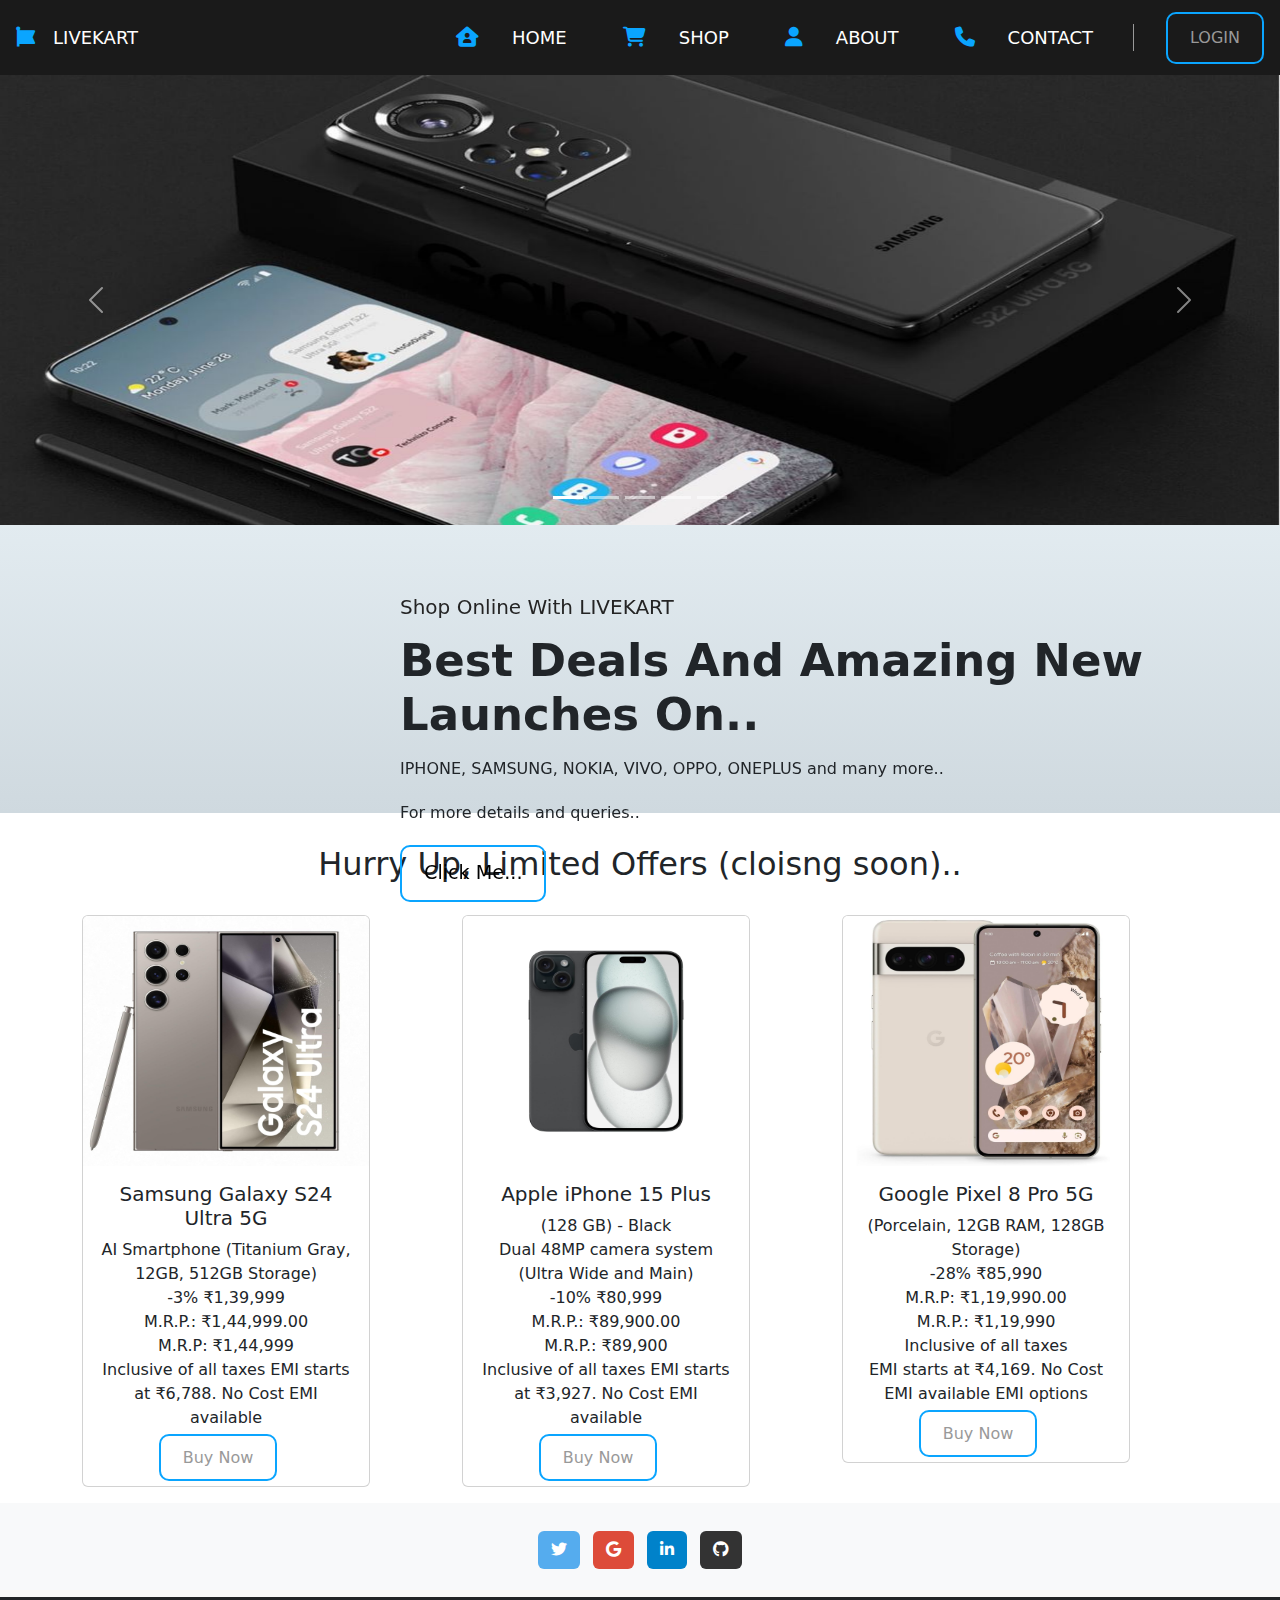
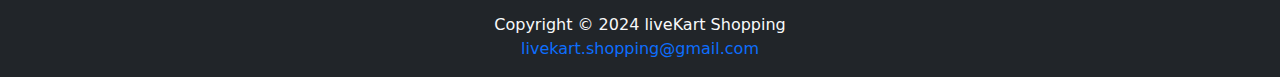
<file: index.html>
<!DOCTYPE html>
<html>

<head>
    <title></title>
    <link rel="stylesheet" href="https://cdnjs.cloudflare.com/ajax/libs/font-awesome/6.4.0/css/all.min.css" />
    <link rel="stylesheet" type="text/css" href="../css/index.css">
    <link href="https://fonts.googleapis.com/css?family=Josefin+Sans&display=swap" rel="stylesheet">
    <link rel="stylesheet" href="https://cdn.jsdelivr.net/npm/bootstrap-icons@1.10.5/font/bootstrap-icons.css">
    <link href="https://cdn.jsdelivr.net/npm/bootstrap@5.3.3/dist/css/bootstrap.min.css" rel="stylesheet"
        integrity="sha384-QWTKZyjpPEjISv5WaRU9OFeRpok6YctnYmDr5pNlyT2bRjXh0JMhjY6hW+ALEwIH" crossorigin="anonymous">
    <script src="https://cdn.jsdelivr.net/npm/@popperjs/core@2.11.8/dist/umd/popper.min.js"
        integrity="sha384-I7E8VVD/ismYTF4hNIPjVp/Zjvgyol6VFvRkX/vR+Vc4jQkC+hVqc2pM8ODewa9r"
        crossorigin="anonymous"></script>
    <script src="https://cdn.jsdelivr.net/npm/bootstrap@5.3.3/dist/js/bootstrap.min.js"
        integrity="sha384-0pUGZvbkm6XF6gxjEnlmuGrJXVbNuzT9qBBavbLwCsOGabYfZo0T0to5eqruptLy"
        crossorigin="anonymous"></script>

</head>

<body>
    <nav class="navbar">
        <div class="logo">
            <i class="fa-solid fa-font-awesome"></i>
            <a href="index.html">LIVEKART</a>
        </div>
        <div class="menu">
            <div class="menu-links">
                <div class="logo">
                    <i class="fa-solid fa-house-user"></i>
                    <a href="#">HOME</a>
                </div>
                <div class="logo">
                    <i class="fa-solid fa-cart-shopping"></i>
                    <a href="#">SHOP</a>
                </div>
                <div class="logo">
                    <i class="fa-solid fa-user"></i>
                    <a href="About.html">ABOUT</a>
                </div>
                <div class="logo">
                    <i class="fa-solid fa-phone"></i>
                    <a href="Contact.html">CONTACT</a>
                </div>
            </div>
            <button class="log-in">LOGIN</button>
        </div>
        <div class="menu-btn">
            <i class="fa-solid fa-bars"></i>
        </div>
    </nav>
    <div class="container-fluid mt- px-0">
        <div id="carouselExampleIndicators" class="carousel slide" data-bs-ride="carousel">
            <div class="carousel-indicators">
                <button type="button" data-bs-target="#carouselExampleIndicators" data-bs-slide-to="0" class="active"
                    aria-current="true" aria-label="Slide 1"></button>
                <button type="button" data-bs-target="#carouselExampleIndicators" data-bs-slide-to="1"
                    aria-label="Slide 2"></button>
                <button type="button" data-bs-target="#carouselExampleIndicators" data-bs-slide-to="2"
                    aria-label="Slide 3"></button>
                <button type="button" data-bs-target="#carouselExampleIndicators" data-bs-slide-to="3"
                    aria-label="Slide 4"></button>
                <button type="button" data-bs-target="#carouselExampleIndicators" data-bs-slide-to="4"
                    aria-label="Slide 5"></button>
            </div>
            <div class="carousel-inner">
                <div class="carousel-item active">
                    <img src="../img/slider1.webp" width="1900" height="450" class="d-block w-100" alt="...">
                </div>
                <div class="carousel-item">
                    <img src="../img/slider2.jpeg" class="d-block w-100" width="1900" height="450" alt="...">
                </div>
                <div class="carousel-item">
                    <img src="../img/slider3.jpg" width="1900" height="450" class="d-block w-100" alt="...">
                </div>
                <div class="carousel-item">
                    <img src="../img/slider4.jpg" width="1900" height="450" class="d-block w-100" alt="...">
                </div>
                <div class="carousel-item">
                    <img src="../img/slider5.jpg" width="1900" height="450" class="d-block w-100" alt="...">
                </div>
            </div>
            <button class="carousel-control-prev" type="button" data-bs-target="#carouselExampleIndicators"
                data-bs-slide="prev">
                <span class="carousel-control-prev-icon" aria-hidden="true"></span>
                <span class="visually-hidden">Previous</span>
            </button>
            <button class="carousel-control-next" type="button" data-bs-target="#carouselExampleIndicators"
                data-bs-slide="next">
                <span class="carousel-control-next-icon" aria-hidden="true"></span>
                <span class="visually-hidden">Next</span>
            </button>
        </div>
    </div>
    <div class="content">
        <section class="left-sec">
            <h2> Shop Online with LIVEKART</h2>
            <h1>Best Deals and Amazing New launches On.. </h1>
            <p> IPHONE, SAMSUNG, NOKIA, VIVO, OPPO, ONEPLUS and many more..</p>
            <p> For more details and queries..</p>
            <button class="log-in">
                <a href="Contact.html" target="_blank">Click Me...</a>
            </button>
        </section>
    </div>
    <div class="container my-3 text-center">
        <H2 class="text-center my-3 py-3">Hurry Up, Limited Offers (cloisng soon)..</H2>
        <div class="row">
            <div class="col-md-4">
                <div class="card" style="width: 18rem;">
                    <img src="../img/card2.jpg" width="500" height="250" class="card-img-top" alt="...">
                    <div class="card-body">
                        <h5 class="card-title">Samsung Galaxy S24 Ultra 5G</h5>
                        <p class="card-text">
                            AI Smartphone (Titanium Gray, 12GB, 512GB Storage)
                            <br>
                            -3% ₹1,39,999 <br>
                            M.R.P.: ₹1,44,999.00<br>
                            M.R.P: ₹1,44,999 <br>
                            Inclusive of all taxes
                            EMI starts at ₹6,788. No Cost EMI available
                        </p>
                        <a href="#" class="log-in">Buy Now</a>
                    </div>
                </div>
            </div>

            <div class="col-md-4">
                <div class="card" style="width: 18rem;">
                    <img src="../img/Card1.jpg" width="500" height="250" class="card-img-top" alt="...">
                    <div class="card-body">
                        <h5 class="card-title">Apple iPhone 15 Plus</h5>
                        <p class="card-text">
                            (128 GB) - Black <br>
                            Dual 48MP camera system (Ultra Wide and Main) <br>
                            -10% ₹80,999<br>
                            M.R.P.: ₹89,900.00 <br>
                            M.R.P.: ₹89,900 <br>
                            Inclusive of all taxes
                            EMI starts at ₹3,927. No Cost EMI available
                        </p>
                        <a href="#" class="log-in">Buy Now</a>
                    </div>
                </div>
            </div>

            <div class="col-md-4">
                <div class="card" style="width: 18rem;">
                    <img src="../img/card3.jpg" width="500" height="250" class="card-img-top" alt="...">
                    <div class="card-body">
                        <h5 class="card-title">Google Pixel 8 Pro 5G</h5>
                        <p class="card-text">
                            (Porcelain, 12GB RAM, 128GB Storage)<br>
                            -28% ₹85,990 <br>
                            M.R.P: ₹1,19,990.00 <br>
                            M.R.P.: ₹1,19,990 <br>
                            Inclusive of all taxes <br>
                            EMI starts at ₹4,169. No Cost EMI available EMI options </p>
                        <a href="#" class="log-in">Buy Now</a>
                    </div>
                </div>
            </div>
        </div>
    </div>
    <div>
        <footer class="bg-body-tertiary text-center">
            <!-- Grid container -->
            <div class="container p-4 pb-0">
                <!-- Section: Social media -->
                <section class="mb-4">
                    <!-- Twitter -->
                    <a data-mdb-ripple-init class="btn text-white btn-floating m-1" style="background-color: #55acee;"
                        href="#!" role="button"><i class="fab fa-twitter"></i></a>

                    <!-- Google -->
                    <a data-mdb-ripple-init class="btn text-white btn-floating m-1" style="background-color: #dd4b39;"
                        href="#!" role="button"><i class="fab fa-google"></i></a>

                    <!-- Linkedin -->
                    <a data-mdb-ripple-init class="btn text-white btn-floating m-1" style="background-color: #0082ca;"
                        href="#!" role="button"><i class="fab fa-linkedin-in"></i></a>
                    <!-- Github -->
                    <a data-mdb-ripple-init class="btn text-white btn-floating m-1" style="background-color: #333333;"
                        href="#!" role="button"><i class="fab fa-github"></i></a>
                </section>
            </div>
            <div class="text-center p-3 bg-dark text-light">
                Copyright © 2024 liveKart Shopping <br>
                <a class="text-body-scondary" href="#">livekart.shopping@gmail.com</a>
            </div>
        </footer>

    </div>
</body>

</html>
</file>
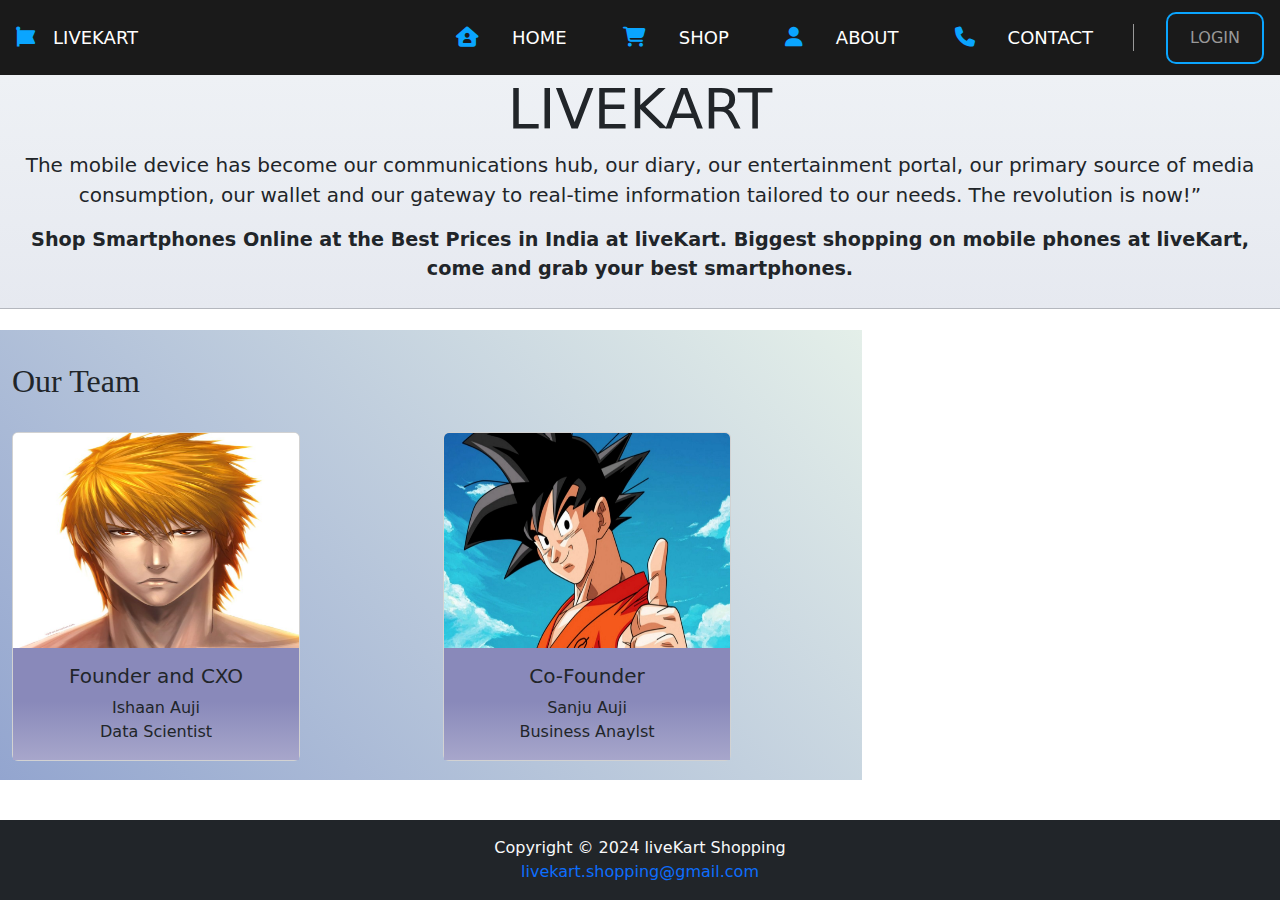
<file: About.html>
<!DOCTYPE html>
<html lang="en">

<head>
    <meta charset="UTF-8">
    <meta name="viewport" content="width=device-width, initial-scale=1.0">
    <link rel="stylesheet" href="../css/about.css">
    <link rel="stylesheet" href="https://cdnjs.cloudflare.com/ajax/libs/font-awesome/6.4.0/css/all.min.css" />
    <link rel="stylesheet" href="https://cdn.jsdelivr.net/npm/bootstrap-icons@1.10.5/font/bootstrap-icons.css">
    <link href="https://cdn.jsdelivr.net/npm/bootstrap@5.3.3/dist/css/bootstrap.min.css" rel="stylesheet"
        integrity="sha384-QWTKZyjpPEjISv5WaRU9OFeRpok6YctnYmDr5pNlyT2bRjXh0JMhjY6hW+ALEwIH" crossorigin="anonymous">
    <title>About</title>
</head>

<body>
    <nav class="navbar">
        <div class="logo">
            <i class="fa-solid fa-font-awesome"></i>
            <a href="index.html">LIVEKART</a>
        </div>
        <div class="menu">
            <div class="menu-links">
                <div class="logo">
                    <i class="fa-solid fa-house-user"></i>
                    <a href="./index.html">HOME</a>
                </div>
                <div class="logo">
                    <i class="fa-solid fa-cart-shopping"></i>
                    <a href="#">SHOP</a>
                </div>
                <div class="logo">
                    <i class="fa-solid fa-user"></i>
                    <a href="#">ABOUT</a>
                </div>
                <div class="logo">
                    <i class="fa-solid fa-phone"></i>
                    <a href="Contact.html">CONTACT</a>
                </div>
            </div>
            <button class="log-in">LOGIN</button>
        </div>
        <div class="menu-btn">
            <i class="fa-solid fa-bars"></i>
        </div>
    </nav>
    <div class="content">
        <div class="jumbotron">
            <h1 class="display-4 text-center">LIVEKART</h1>
            <p class="lead text-center">The mobile device has become our communications hub, our diary, our
                entertainment portal, our primary source of media consumption, our wallet and our gateway to real-time
                information tailored to our needs. The revolution is now!”
            <p class="text-center" id="tag-p2">
                Shop Smartphones Online at the Best Prices in India at liveKart. Biggest shopping on mobile phones at
                liveKart, come and grab your best smartphones.
            </p>
            <hr class="my-4">
        </div>
    </div>
    <div class="container my-1 text-center" id="content2">
        <H2 class=" my-3 py-3">Our Team</H2>
        <div class="row">
            <div class="col-md-6">
                <div class="card" style="width: 18rem;">
                    <img src="../img/founder.jpg" width="500" height="215" class="card-img-top" alt="...">
                    <div class="card-body">
                        <h5 class="card-title">Founder and CXO</h5>
                        <p class="card-text">
                            Ishaan Auji <br>
                            Data Scientist
                        </p>
                    </div>
                </div>
            </div>

            <div class="col-md-3">
                <div class="card" style="width: 18rem;">
                    <img src="../img/son-goku.jpg" width="500" height="215" class="card-img-top" alt="...">
                    <div class="card-body">
                        <h5 class="card-title">Co-Founder</h5>
                        <p class="card-text">
                            Sanju Auji <br>
                            Business Anaylst
                        </p>
                    </div>
                </div>
            </div>
        </div>
    </div>
    <div class="mapouter">
        <div class="gmap_canvas"><iframe width="820" height="420" id="gmap_canvas"
                src="https://maps.google.com/maps?q=Vashi+Navi+Mumbai&t=&z=13&ie=UTF8&iwloc=&output=embed"
                frameborder="0" scrolling="no" marginheight="0" marginwidth="0"></iframe>
        </div>
    </div>
    <footer>
        <div class="text-center p-3 bg-dark text-light">
            Copyright © 2024 liveKart Shopping <br>
            <a class="text-body-scondary" href="#">livekart.shopping@gmail.com</a>
        </div>
    </footer>
</body>

</html>
</file>
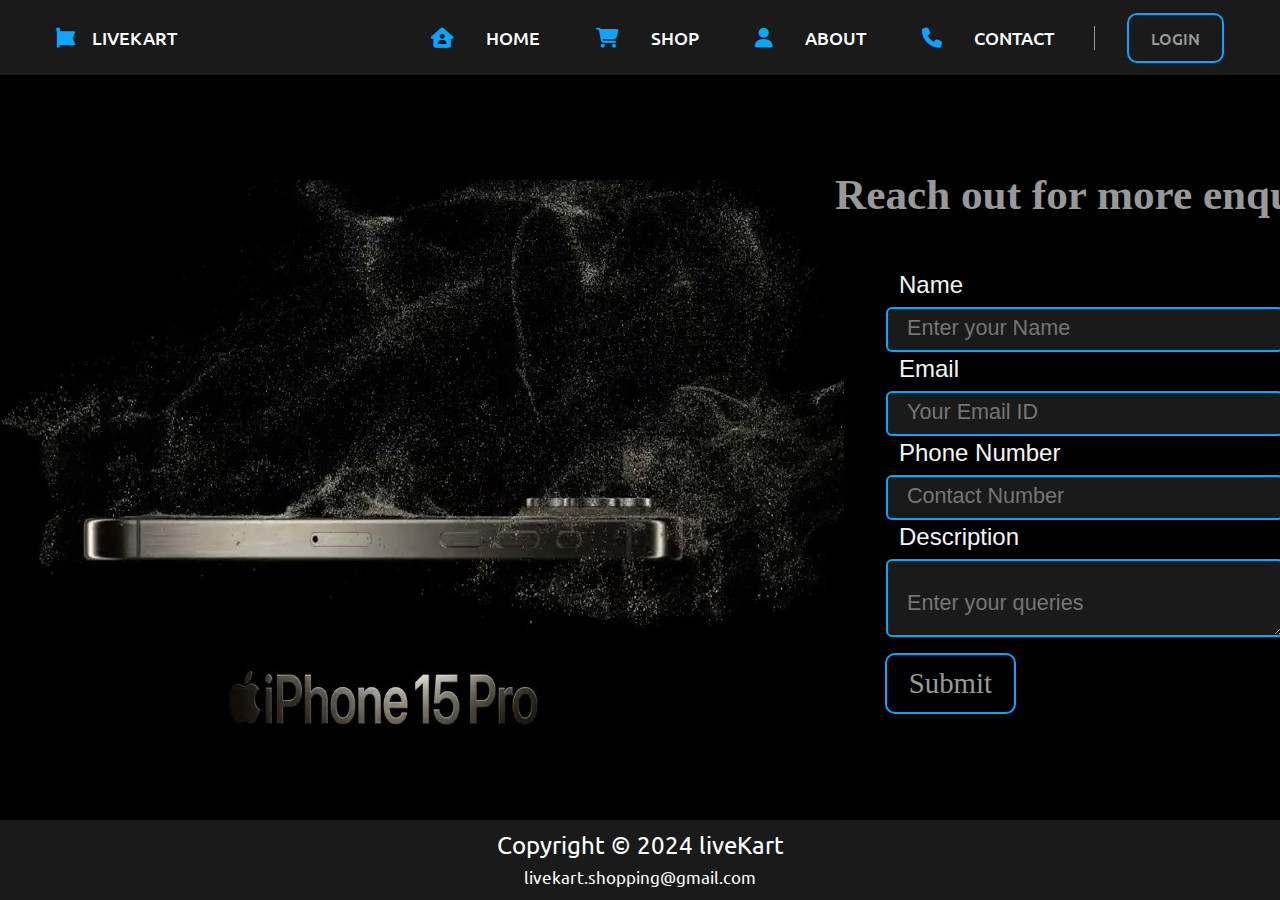
<file: Contact.html>
<!DOCTYPE html>
<html lang="en">

<head>
    <meta charset="UTF-8">
    <meta name="viewport" content="width=device-width, initial-scale=1.0">
    <link rel="stylesheet" href="../css/contact.css">
    <title>Contact</title>
    <link rel="stylesheet" href="https://cdnjs.cloudflare.com/ajax/libs/font-awesome/6.4.0/css/all.min.css" />
</head>

<body>
    <div class="container">
        <nav class="navbar">
            <div class="logo">
                <i class="fa-solid fa-font-awesome"></i>
                <a href="index.html">LIVEKART</a>
            </div>
            <div class="menu">
                <div class="menu-links">
                    <div class="logo">
                        <i class="fa-solid fa-house-user"></i>
                        <a href="index.html">HOME</a>
                    </div>
                    <div class="logo">
                        <i class="fa-solid fa-cart-shopping"></i>
                        <a href="#">SHOP</a>
                    </div>
                    <div class="logo">
                        <i class="fa-solid fa-user"></i>
                        <a href="../HTML/About.html">ABOUT</a>
                    </div>
                    <div class="logo">
                        <i class="fa-solid fa-phone"></i>
                        <a href="Contact.html">CONTACT</a>
                    </div>
                </div>
                <button class="log-in">LOGIN</button>
            </div>
            <div class="menu-btn">
                <i class="fa-solid fa-bars"></i>
            </div>
        </nav>
        <div class="img">
            <img src="../img/con.jpg" alt="image">
            <form>
                <div class="h2">
                    <h2>Reach out for more enquiry</h2>
                </div>
                <div class="main-content">
                    <div class="input-field">
                        <label for="name">Name</label>
                        <input type="text" name="name" placeholder="Enter your Name" required>
                    </div>
                    <div class="input-field">
                        <label for="name">Email</label>
                        <input type="email" name="email" placeholder="Your Email ID" required>
                    </div>
                    <div class="input-field">
                        <label for="name">Phone Number</label>
                        <input type="number" name="phone" placeholder="Contact Number" required>
                    </div>
                    <div class="input-field">
                        <label for="name">Description</label>
                        <textarea id="description" name="description" maxlength="1000"
                            placeholder="Enter your queries"></textarea>
                    </div>
                    <div class="btn-btn">
                        <button type="submit" class="log-in">Submit</button>
                    </div>
                </div>
            </form>
        </div>
    </div>
    <div class="footer">
        <p>Copyright © 2024 liveKart</p>
        <a class="text-body" href="#">livekart.shopping@gmail.com</a>
    </div>
</body>

</html>
</file>
<file: css/index.css>
@import url("https://fonts.googleapis.com/css2?family=Ubuntu:wght@400;500;700&display=swap");
*,
*::before,
*::after {
  box-sizing: border-box;
}

body {
  margin: 0;
  padding: 0;
  background-color: #010101;
}

a {
  text-decoration: none !important;
}

.log-in{
  margin-right: 1rem;
}
button {
  border: 0;
  outline: none;
  font-family: inherit;
  font-size: inherit;
  cursor: pointer;

}

.navbar {
  height: 75px;
  background-color: hsl(0, 0%, 10%);
  padding: 20px 40px;
  display: flex;
  justify-content: space-between;
  align-items: center;
}

.navbar .logo i {
  margin-left: 1rem;
  color: #0aa5ff;
  font-size: 20px;
}

.navbar .logo a {
  font-size: 18px;
  font-weight: 500;
  color: white;
  margin-left: 12px;
}

.menu {
  display: flex;
  align-items: center;
  gap: 32px;
}

.menu-links {
  display: flex;
  gap: 24px;
  border-right: 1px solid #999999;
  padding-inline: 24px;
}

.menu-links a {
  font-weight: 500;
  color: #999999;
  padding: 8px 16px;
}

.menu-links a:hover {
  color: white;
}

.log-in {
  font-weight: 500;
  padding: 12px 22px;
  background-color: transparent;
  color: #999999;
  border-radius: 10px;
  border: 2px solid #0aa5ff;
  transition: 0.2s;
}

.log-in:hover {
  background-color: #0aa5ff;
  color: white;
}

.menu-btn {
  font-size: 32px;
  color: white;
  display: none;
  cursor: pointer;
}

@media (max-width: 53rem) {
  .menu {
    display: none;
  }

  .menu-btn {
    display: block;
  }
}

.content{
  background-image: linear-gradient(to top, #cfd9df 0%, #e2ebf0 100%);
  border-radius: 12px solid white;
  width: 100%;
  height: 18rem;
}
.left-sec {
  padding-left: 1rem;
  margin-bottom: 5rem;
  position: absolute;
  left: 30%;
  top: 55%;
}

.left-sec>h2 {
  font-size: 20px;
  text-transform: capitalize;
  font-weight: lighter;
  color: #242424;
  margin-top: 100px;
}

.left-sec h1 {
  font-size: 45px;
  text-transform: capitalize;
  font-weight: 700;
  margin: 15px 0;
}

.left-sec p {
  margin-bottom: 20px;
}
.left-sec>:nth-child(5)>a{
  color:black;
  font: 700;
  font-size: larger;
}
</file>
<file: css/about.css>
@import url("https://fonts.googleapis.com/css2?family=Ubuntu:wght@400;500;700&display=swap");
*,
*::before,
*::after {
  box-sizing: border-box;
}

body {
  margin: 0;
  padding: 0;
  background-color: #010101;
}

a {
  text-decoration: none !important;
}

.log-in{
  margin-right: 1rem;
}
button {
  border: 0;
  outline: none;
  font-family: inherit;
  font-size: inherit;
  cursor: pointer;

}

.navbar {
  height: 75px;
  background-color: hsl(0, 0%, 10%);
  padding: 20px 40px;
  display: flex;
  justify-content: space-between;
  align-items: center;
}

.navbar .logo i {
  margin-left: 1rem;
  color: #0aa5ff;
  font-size: 20px;
}

.navbar .logo a {
  font-size: 18px;
  font-weight: 500;
  color: white;
  margin-left: 12px;
}

.menu {
  display: flex;
  align-items: center;
  gap: 32px;
}

.menu-links {
  display: flex;
  gap: 24px;
  border-right: 1px solid #999999;
  padding-inline: 24px;
}

.menu-links a {
  font-weight: 500;
  color: #999999;
  padding: 8px 16px;
}

.menu-links a:hover {
  color: white;
}

.log-in {
  font-weight: 500;
  padding: 12px 22px;
  background-color: transparent;
  color: #999999;
  border-radius: 10px;
  border: 2px solid #0aa5ff;
  transition: 0.2s;
}

.log-in:hover {
  background-color: #0aa5ff;
  color: white;
}

.menu-btn {
  font-size: 32px;
  color: white;
  display: none;
  cursor: pointer;
}

@media (max-width: 53rem) {
  .menu {
    display: none;
  }

  .menu-btn {
    display: block;
  }
}

footer{
    position: fixed;
    bottom: 0;    
    width: 100%;
}
.mapouter {
    position: relative;
    text-align: right;
}
#content2{
    position: absolute;
    top: 36.2%;
    background-image: linear-gradient(45deg, #93a5cf 0%, #e4efe9 100%);
    width: 862px;
    height: 450px;
}
.content{
    background-image: linear-gradient(to top, #e6e9f0 0%, #eef1f5 100%);
}
.card-body{
    background-image: linear-gradient(to top, #a7a6cb 0%, #8989ba 52%, #8989ba 100%);
    font-weight: 500;
}
h2{
    text-align: justify;
    font-family: 'Times New Roman', Times, serif;
}
#tag-p2{
    font-size: larger;
    font-weight: 700;
    color: linear-gradient(to right, #434343 0%, black 100%);
}
h1{
    font-weight: 700;
    color: linear-gradient(-20deg, #2b5876 0%, #4e4376 100%);
}
</file>
<file: css/contact.css>
@import url("https://fonts.googleapis.com/css2?family=Ubuntu:wght@400;500;700&display=swap");

/* navbar */
*,
*::before,
*::after {
  box-sizing: border-box;
}

body {
  margin: 0;
  padding: 0;
  background-color: #010101;
  font-family: "Ubuntu", sans-serif;
}

a {
  text-decoration: none !important;
}

.log-in{
  margin-right: 1rem;
}
button {
  border: 0;
  outline: none;
  font-family: inherit;
  font-size: inherit;
  cursor: pointer;

}

.navbar {
  height: 75px;
  background-color: hsl(0, 0%, 10%);
  padding: 20px 40px;
  display: flex;
  justify-content: space-between;
  align-items: center;
}

.navbar .logo i {
  margin-left: 1rem;
  color: #0aa5ff;
  font-size: 20px;
}

.navbar .logo a {
  font-size: 18px;
  font-weight: 500;
  color: white;
  margin-left: 12px;
}

.menu {
  display: flex;
  align-items: center;
  gap: 32px;
}

.menu-links {
  display: flex;
  gap: 24px;
  border-right: 1px solid #999999;
  padding-inline: 24px;
}

.menu-links a {
  font-weight: 500;
  color: #999999;
  padding: 8px 16px;
}

.menu-links a:hover {
  color: white;
}

.log-in {
  font-weight: 500;
  padding: 12px 22px;
  background-color: transparent;
  color: #999999;
  border-radius: 10px;
  border: 2px solid #0aa5ff;
  transition: 0.2s;
}

.log-in:hover {
  background-color: #0aa5ff;
  color: white;
}

.menu-btn {
  font-size: 32px;
  color: white;
  display: none;
  cursor: pointer;
}

@media (max-width: 53rem) {
  .menu {
    display: none;
  }

  .menu-btn {
    display: block;
  }
}

.img>img{
    width: 920px;
    height: 720px;
    position: absolute;
    left: 30%;
    top: 60%;
    transform: translate(-50%,-50%);
    transition: 0.5s;
}

*{
    background: none;
    margin: 0;
    padding: 0;
}
form{
    width: 600px;
    height: 520px;
    position: absolute;
    top: 50%;
    left: 50%;
    transform: translate(-50%,-50%);
    font-family: 'Times New Roman', Times, serif;
    font-size: clamp(0.9rem, 1vw + 1rem, 2.2rem);
}
h2{
    font-weight: 700;
    text-align: center;
    padding-bottom: 2rem;
    margin-left: 6rem;
    color: #999999;
    width: 650px;
    padding-top: 2rem;
}
.h2{
    position: absolute;
    left: 55%;
    top: -10%;
}

.main-content{
    color:whitesmoke;
    position: absolute;
    top:15%;
    left: 90%;
    width: 420px;
    height: 400px;
}
.input-field{
  display: grid;
  gap: 5px;
}
.input-field>:nth-child(1){
    font-weight: 500;
    font-size: x-large;
    padding: 3px;
    font-family: 'Segoe UI', Tahoma, Geneva, Verdana, sans-serif;
    margin-left: 1rem;
}
.input-field>:nth-child(2){
    background: #1a1a1a;
    font-size: large;
    padding: 3px;
    font-family: 'Segoe UI', Tahoma, Geneva, Verdana, sans-serif;
    margin-left: 6px;
    margin-right: 1rem;
    border-radius:6px;
    border: 2px solid #0aa5ff;
    /* border-color: #0aa5ff; */
    padding-top: 10px;
    padding-bottom: 10px;
}
::placeholder{
    padding-left: 1rem;
    font-size: larger;
    padding-top: 0.8rem;
}
#description{
    padding-top: 1rem;
    padding-bottom: 1rem;
}
.btn-btn{
    margin-left: 0.3rem;
    margin-top: 1rem;
    border-radius: 1rem;
}

/* footer */
.footer {
  background-color:#1a1a1a;
  color: white;
  text-align: center;
  padding: 10px;
  position: fixed;
  bottom: 0;
  width: 100%;
  font-size: x-large;
}
.footer a {
  color: white;
  padding: 14px 16px;
  text-decoration: none;
  font-size: 17px;
}
.footer a:hover {
  color: #f1f1f1;
}
@media screen and (max-width: 600px) {
  .footer a {display: block;}
}
</file>
